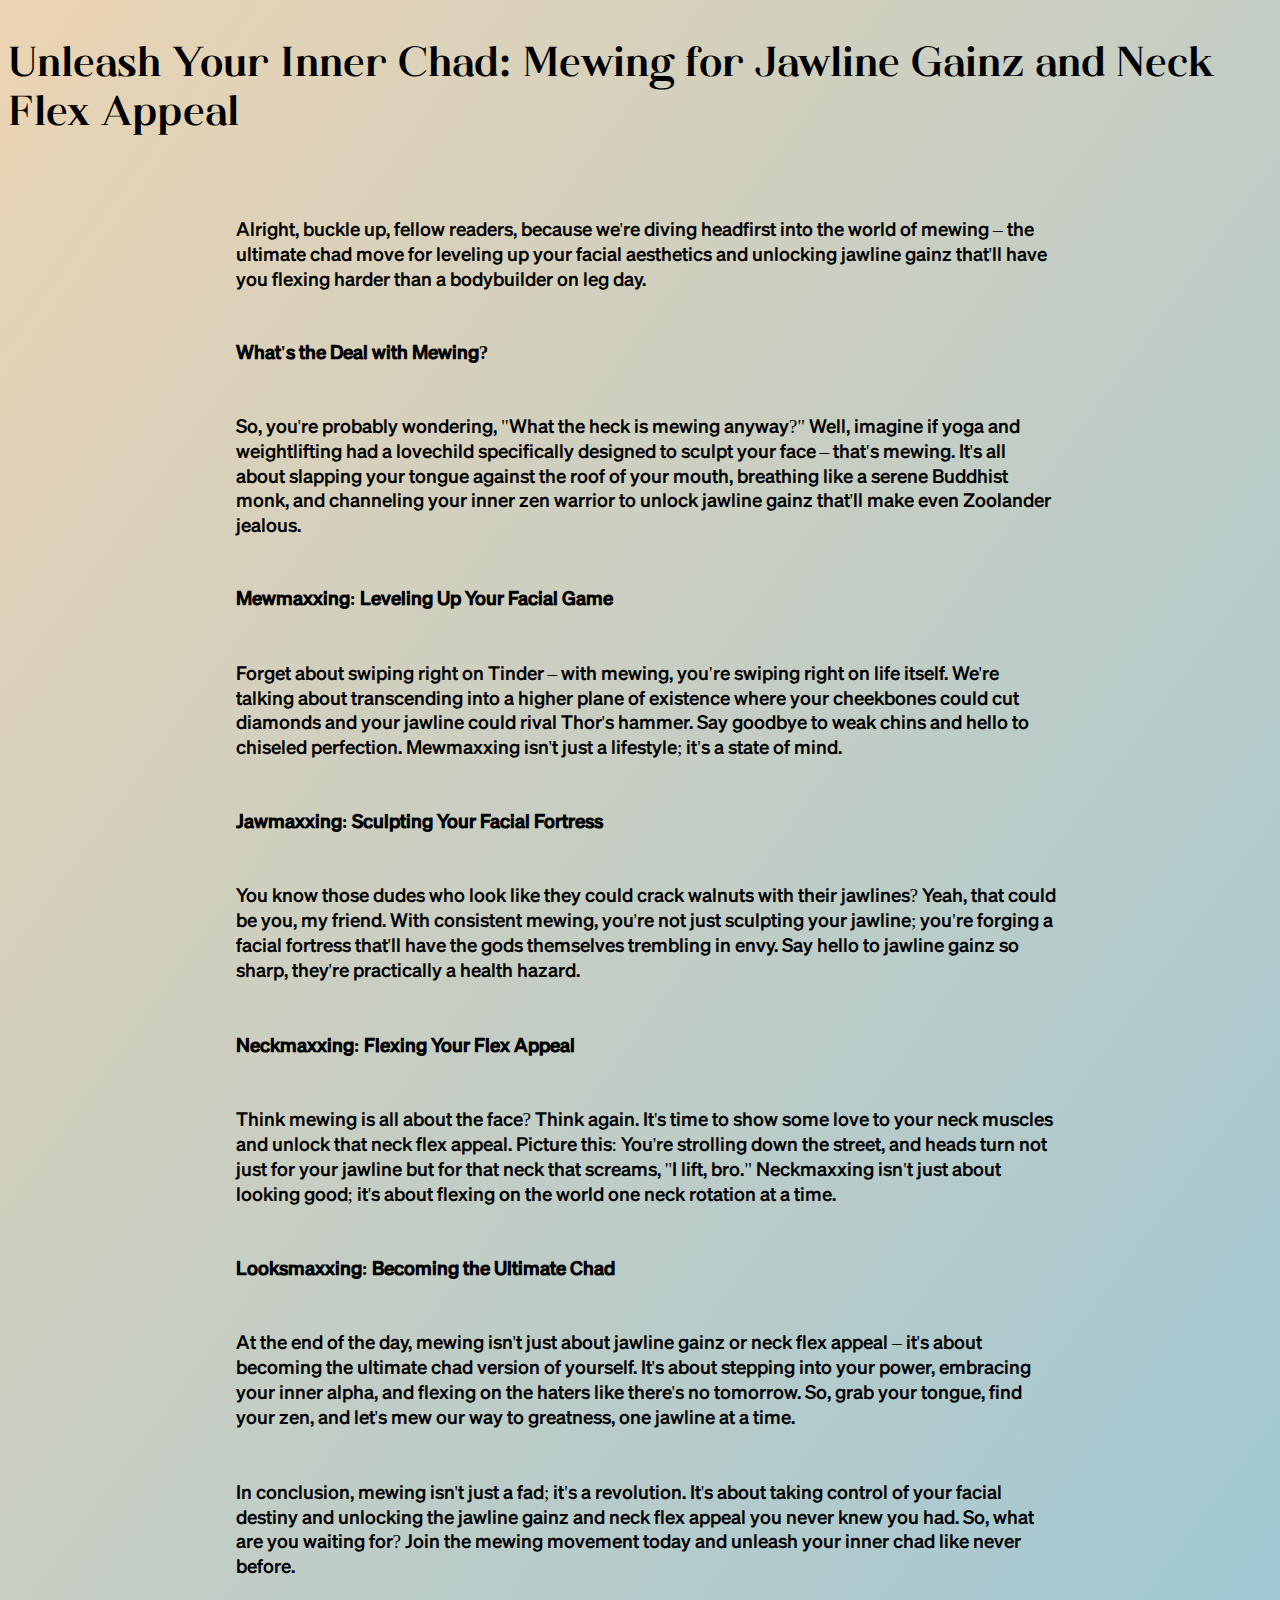
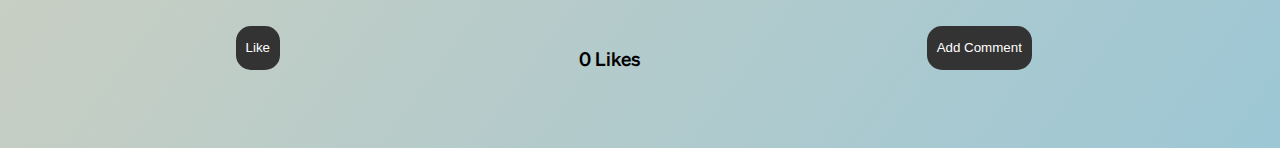
<file: blog1.html>
<!DOCTYPE html>
<html>
    <head>
        <style>
            body{
                background-color:antiquewhite;
                background-image:linear-gradient(to bottom right,rgb(235, 212, 179),rgb(157, 199, 213));
                min-height:100vh;
            }
        @font-face {
            font-family: 'Style';
            src: url('./fonts/CreativeThinking\ Bold.ttf');
        }

        @font-face {
            font-family: 'Style-italic';
            src: url('./fonts/CreativeThinking\ BoldItalic.ttf');
        }
        @font-face { 
            font-family: 'Goofy-text';
            src: url('./fonts/TT\ Trailers\ Trial\ Medium.ttf');
        }
        @font-face{
            font-family: 'blog-font';
            src: url('./fonts/TestSöhne-Kräftig.otf');
        }
        @font-face{
            font-family: 'blog-font-italic';
            src: url('./fonts/TestSöhne-KräftigItalic.otf');
        }
        .heading{
            display:flex;
            align-items: center;
            justify-content: center;
            font-size: 200%;
            /* margin-top:50%; */
            
        }
        .rest{
            /* display:flex;
            align-items: center;
            justify-content: center; */
            font-family: blog-font;
            font-size: 120%;
            margin-top:3%;
            margin-left:18%;
            margin-right:17%;
        }
        p{
            margin-top:6%;
            margin-bottom:6%;
        }
        .like-comment-container {
                display: flex;
                justify-content: space-between;
                margin-top: 20px;
            }

            .like-button,
            .comment-button {
                /* font-family: 'blog-font'; */
                padding: 10px;
                cursor: pointer;
                border: none;
                background-color: #343333;
                color: white;
                border-radius: 5px;
                transition: background-color 0.3s;
                margin-left:18%;
                margin-right:19%;
                border-radius:15px;
                margin-bottom:70px;

            }

            .comment-container {
                margin-top: 20px;
                margin-left:18%;
                margin-right:20%;
                
            }

            .comment-input {
                width: 100%;
                padding: 10px;
                margin-top: 10px;
                border: 1px solid #ccc;
                border-radius: 15px;
            }

            .comments-list {
                list-style-type: none;
                padding: 0;
            margin-bottom:20px;

            }

            .comment-item {
                margin-top: 10px;
            /* margin-bottom:100px; */

            }

            .like-counter {
            margin-top: 20px;
            font-family: 'blog-font';
            font-size: 120%;
            margin-bottom:70px;
            } 
            .submit{
                display:flex;
                align-items: center;
                justify-content: center;
                padding: 10px;
                cursor: pointer;
                border: none;
                background-color: #343333;
                color: white;
                border-radius: 5px;
                /* margin-left:18%;
                margin-right:19%; */
                border-radius:15px;
                margin-top:10px;
                margin-bottom:20px;
            }

        </style>

    </head>
    <body>
        <div class="heading">
            <h1 style="font-family:Style;font-size: 45px;"><bold>Unleash Your Inner Chad: Mewing for Jawline Gainz and Neck Flex Appeal</bold></h1>
        
        </div>
        <div class="rest" >
            <p style="font-family:blog-font"><p>Alright, buckle up, fellow readers, because we're diving headfirst into the world of mewing – the ultimate chad move for leveling up your facial aesthetics and unlocking jawline gainz that'll have you flexing harder than a bodybuilder on leg day.</p>

            <p><strong>What's the Deal with Mewing?</strong></p>
            
            <p>So, you're probably wondering, "What the heck is mewing anyway?" Well, imagine if yoga and weightlifting had a lovechild specifically designed to sculpt your face – that's mewing. It's all about slapping your tongue against the roof of your mouth, breathing like a serene Buddhist monk, and channeling your inner zen warrior to unlock jawline gainz that'll make even Zoolander jealous.</p>
            
            <p><strong>Mewmaxxing: Leveling Up Your Facial Game</strong></p>
            
            <p>Forget about swiping right on Tinder – with mewing, you're swiping right on life itself. We're talking about transcending into a higher plane of existence where your cheekbones could cut diamonds and your jawline could rival Thor's hammer. Say goodbye to weak chins and hello to chiseled perfection. Mewmaxxing isn't just a lifestyle; it's a state of mind.</p>
            
            <p><strong>Jawmaxxing: Sculpting Your Facial Fortress</strong></p>
            
            <p>You know those dudes who look like they could crack walnuts with their jawlines? Yeah, that could be you, my friend. With consistent mewing, you're not just sculpting your jawline; you're forging a facial fortress that'll have the gods themselves trembling in envy. Say hello to jawline gainz so sharp, they're practically a health hazard.</p>
            
            <p><strong>Neckmaxxing: Flexing Your Flex Appeal</strong></p>
            
            <p>Think mewing is all about the face? Think again. It's time to show some love to your neck muscles and unlock that neck flex appeal. Picture this: You're strolling down the street, and heads turn not just for your jawline but for that neck that screams, "I lift, bro." Neckmaxxing isn't just about looking good; it's about flexing on the world one neck rotation at a time.</p>
            
            <p><strong>Looksmaxxing: Becoming the Ultimate Chad</strong></p>
            
            <p>At the end of the day, mewing isn't just about jawline gainz or neck flex appeal – it's about becoming the ultimate chad version of yourself. It's about stepping into your power, embracing your inner alpha, and flexing on the haters like there's no tomorrow. So, grab your tongue, find your zen, and let's mew our way to greatness, one jawline at a time.</p>
            
            <p>In conclusion, mewing isn't just a fad; it's a revolution. It's about taking control of your facial destiny and unlocking the jawline gainz and neck flex appeal you never knew you had. So, what are you waiting for? Join the mewing movement today and unleash your inner chad like never before.</p>
        </div>
        <div class="like-comment-container">
            <button class="like-button" onclick="toggleLike()">Like</button>
            <span class="like-counter" id="likeCounter">0 Likes</span>
            <button class="comment-button" onclick="toggleComment()">Add Comment</button>
        </div>

        <div class="comment-container" style="display: none;">
            <textarea class="comment-input" placeholder="Write your comment..."></textarea>
            <button class="submit" onclick="addComment()">Submit Comment</button>
            <ul class="comments-list" id="commentsList"></ul>
        </div>
        <script>
            let likeCount = 0;
    
            function toggleLike() {
                likeCount++;
                updateLikeCounter();
                // alert('Liked!');
                saveLikesToLocalStorage();
                // Add logic for handling like
            }
    
            function updateLikeCounter() {
                const likeCounter = document.getElementById('likeCounter');
                likeCounter.textContent = likeCount + (likeCount === 1 ? ' Like' : ' Likes');
            }
    
            function saveLikesToLocalStorage() {
                localStorage.setItem('likes', likeCount.toString());
            }
    
            function loadLikesFromLocalStorage() {
                const storedLikes = localStorage.getItem('likes');
    
                if (storedLikes) {
                    likeCount = parseInt(storedLikes, 10);
                    updateLikeCounter();
                }
            }
    
            function toggleComment() {
                const commentContainer = document.querySelector('.comment-container');
                commentContainer.style.display = commentContainer.style.display === 'none' ? 'block' : 'none';
            }
    
            function addComment() {
                const commentInput = document.querySelector('.comment-input');
                const commentsList = document.getElementById('commentsList');
                const commentText = commentInput.value;
    
                if (commentText.trim() !== '') {
                    const commentItem = document.createElement('li');
                    commentItem.classList.add('comment-item');
                    commentItem.textContent = commentText;
    
                    commentsList.appendChild(commentItem);
                    commentInput.value = '';
    
                    // Save comments to local storage
                    saveCommentsToLocalStorage();
                }
            }
    
            function saveCommentsToLocalStorage() {
                const commentsList = document.getElementById('commentsList');
                const comments = [];
    
                commentsList.childNodes.forEach(commentItem => {
                    comments.push(commentItem.textContent);
                });
    
                localStorage.setItem('comments', JSON.stringify(comments));
            }
    
            function loadCommentsFromLocalStorage() {
                const commentsList = document.getElementById('commentsList');
                const storedComments = localStorage.getItem('comments');
    
                if (storedComments) {
                    const parsedComments = JSON.parse(storedComments);
    
                    parsedComments.forEach(commentText => {
                        const commentItem = document.createElement('li');
                        commentItem.classList.add('comment-item');
                        commentItem.textContent = commentText;
    
                        commentsList.appendChild(commentItem);
                    });
                }
            }
    
            // Call the functions to load likes and comments on page load
            loadLikesFromLocalStorage();
            loadCommentsFromLocalStorage();
        </script>
    </body>
</html>
</file>
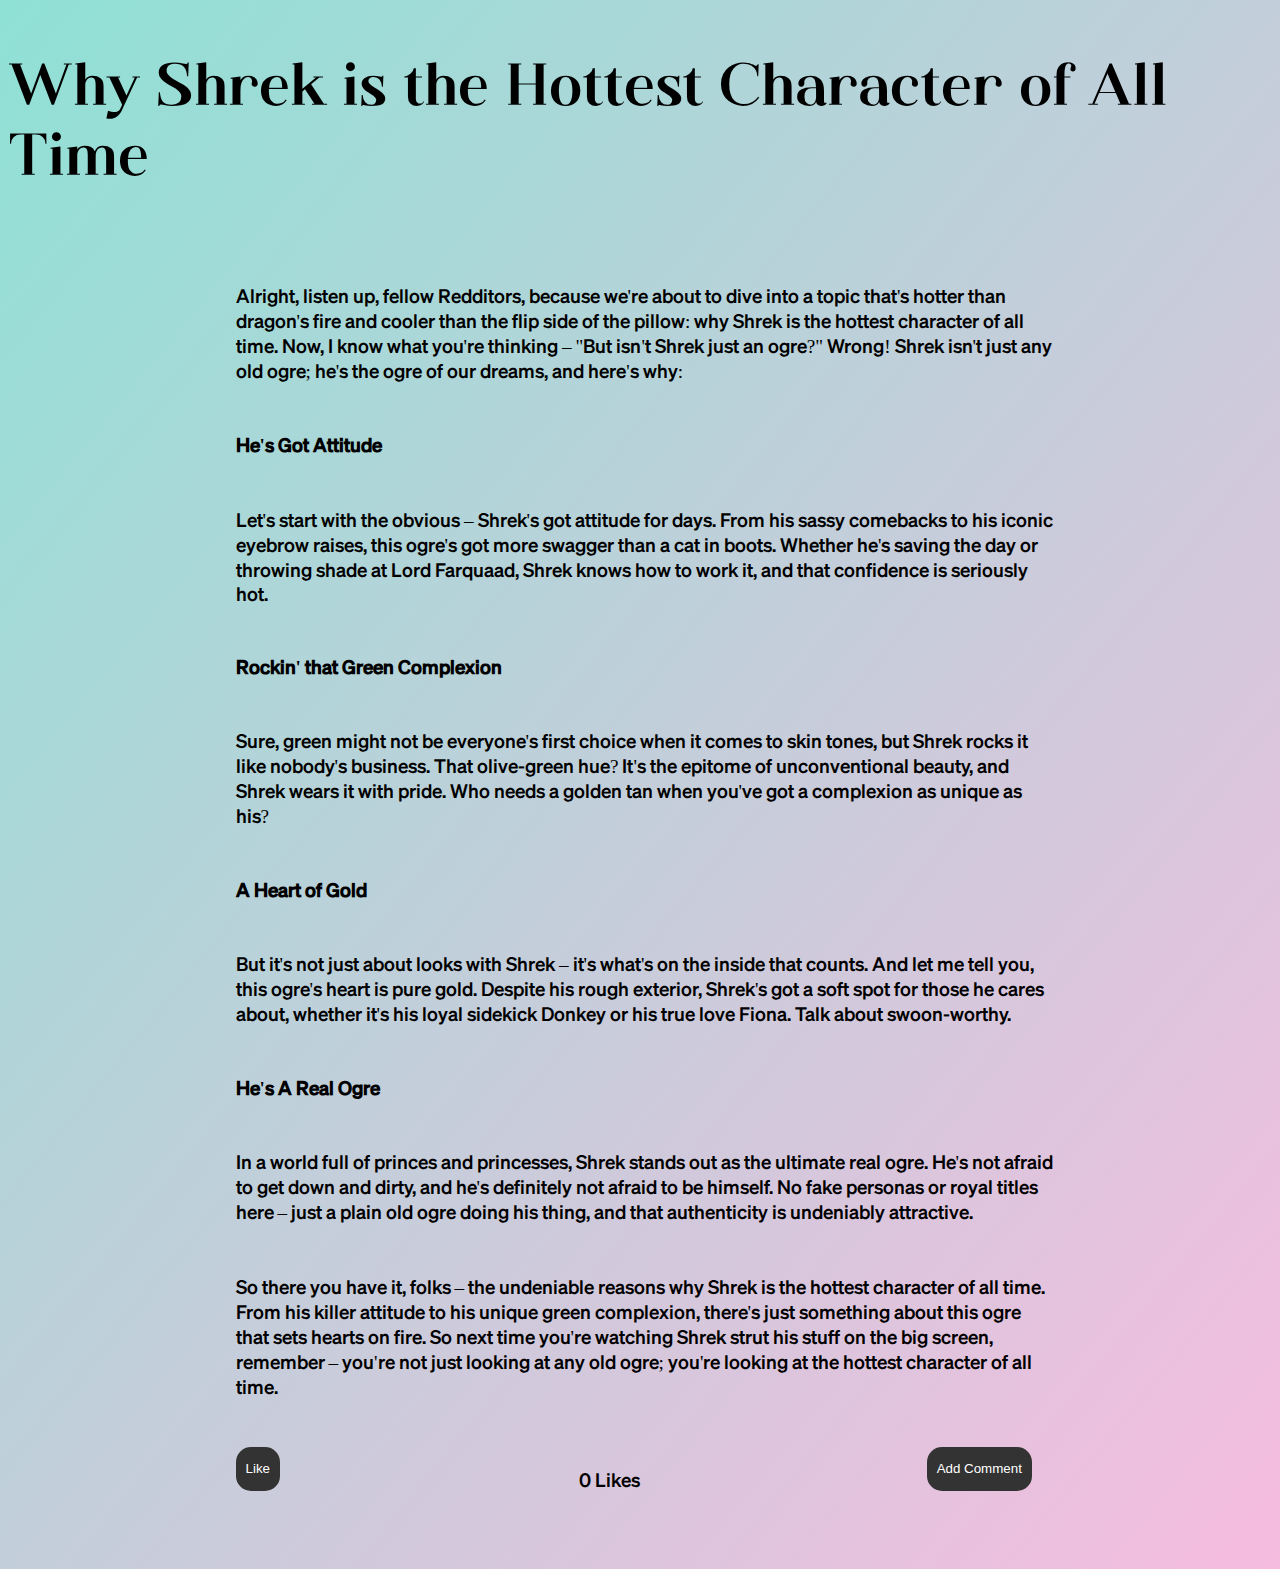
<file: blog2.html>
<!DOCTYPE html>
<html>
    <head>
        <style>
            body{
                background-color:antiquewhite;
                background-image:linear-gradient(to bottom right,rgb(143, 225, 213),rgb(246, 188, 223));
                min-height:100vh;
            }
        @font-face {
            font-family: 'Style';
            src: url('./fonts/CreativeThinking\ Bold.ttf');
        }

        @font-face {
            font-family: 'Style-italic';
            src: url('./fonts/CreativeThinking\ BoldItalic.ttf');
        }
        @font-face { 
            font-family: 'Goofy-text';
            src: url('./fonts/TT\ Trailers\ Trial\ Medium.ttf');
        }
        @font-face{
            font-family: 'blog-font';
            src: url('./fonts/TestSöhne-Kräftig.otf');
        }
        @font-face{
            font-family: 'blog-font-italic';
            src: url('./fonts/TestSöhne-KräftigItalic.otf');
        }
        .heading{
            display:flex;
            align-items: center;
            justify-content: center;
            font-size: 200%;
            /* margin-top:50%; */
            
        }
        .rest{
            /* display:flex;
            align-items: center;
            justify-content: center; */
            font-family: blog-font;
            font-size: 120%;
            margin-top:3%;
            margin-left:18%;
            margin-right:17%;
        }
        p{
            margin-top:6%;
            margin-bottom:6%;
        }
        .like-comment-container {
                display: flex;
                justify-content: space-between;
                margin-top: 20px;
            }

            .like-button,
            .comment-button {
                /* font-family: 'blog-font'; */
                padding: 10px;
                cursor: pointer;
                border: none;
                background-color: #343333;
                color: white;
                border-radius: 5px;
                transition: background-color 0.3s;
                margin-left:18%;
                margin-right:19%;
                border-radius:15px;
                margin-bottom:70px;

            }

            .comment-container {
                margin-top: 20px;
                margin-left:18%;
                margin-right:20%;
                
            }

            .comment-input {
                width: 100%;
                padding: 10px;
                margin-top: 10px;
                border: 1px solid #ccc;
                border-radius: 15px;
            }

            .comments-list {
                list-style-type: none;
                padding: 0;
            margin-bottom:20px;

            }

            .comment-item {
                margin-top: 10px;
            /* margin-bottom:100px; */

            }

            .like-counter {
            margin-top: 20px;
            font-family: 'blog-font';
            font-size: 120%;
            margin-bottom:70px;
            } 
            .submit{
                display:flex;
                align-items: center;
                justify-content: center;
                padding: 10px;
                cursor: pointer;
                border: none;
                background-color: #343333;
                color: white;
                border-radius: 5px;
                /* margin-left:18%;
                margin-right:19%; */
                border-radius:15px;
                margin-top:10px;
                margin-bottom:20px;
            }

        </style>

    </head>
    <body>
        <div class="heading">
            <h1 style="font-family:Style"><bold>Why Shrek is the Hottest Character of All Time</bold></h1>
        
        </div>
        <div class="rest" >
            <p style="font-family:blog-font"><p>Alright, listen up, fellow Redditors, because we're about to dive into a topic that's hotter than dragon's fire and cooler than the flip side of the pillow: why Shrek is the hottest character of all time. Now, I know what you're thinking – "But isn't Shrek just an ogre?" Wrong! Shrek isn't just any old ogre; he's the ogre of our dreams, and here's why:</p>

            <p><strong>He's Got Attitude</strong></p>
            
            <p>Let's start with the obvious – Shrek's got attitude for days. From his sassy comebacks to his iconic eyebrow raises, this ogre's got more swagger than a cat in boots. Whether he's saving the day or throwing shade at Lord Farquaad, Shrek knows how to work it, and that confidence is seriously hot.</p>
            
            <p><strong>Rockin' that Green Complexion</strong></p>
            
            <p>Sure, green might not be everyone's first choice when it comes to skin tones, but Shrek rocks it like nobody's business. That olive-green hue? It's the epitome of unconventional beauty, and Shrek wears it with pride. Who needs a golden tan when you've got a complexion as unique as his?</p>
            
            <p><strong>A Heart of Gold</strong></p>
            
            <p>But it's not just about looks with Shrek – it's what's on the inside that counts. And let me tell you, this ogre's heart is pure gold. Despite his rough exterior, Shrek's got a soft spot for those he cares about, whether it's his loyal sidekick Donkey or his true love Fiona. Talk about swoon-worthy.</p>
            
            <p><strong>He's A Real Ogre</strong></p>
            
            <p>In a world full of princes and princesses, Shrek stands out as the ultimate real ogre. He's not afraid to get down and dirty, and he's definitely not afraid to be himself. No fake personas or royal titles here – just a plain old ogre doing his thing, and that authenticity is undeniably attractive.</p>
            
            <p>So there you have it, folks – the undeniable reasons why Shrek is the hottest character of all time. From his killer attitude to his unique green complexion, there's just something about this ogre that sets hearts on fire. So next time you're watching Shrek strut his stuff on the big screen, remember – you're not just looking at any old ogre; you're looking at the hottest character of all time.</p>
            </div>
        <div class="like-comment-container">
            <button class="like-button" onclick="toggleLike()">Like</button>
            <span class="like-counter">0 Likes</span>
            <button class="comment-button" onclick="toggleComment()">Add Comment</button>
        </div>

        <div class="comment-container" style="display: none;">
            <textarea class="comment-input" placeholder="Write your comment..."></textarea>
            <button class="submit" onclick="addComment()">Submit Comment</button>
            <ul class="comments-list" id="commentsList"></ul>
        </div>
        <script>
            let likeCount = 0;
    
            function toggleLike() {
                likeCount++;
                updateLikeCounter();
            }
    
            function updateLikeCounter() {
                const likeCounter = document.querySelector('.like-counter');
                likeCounter.textContent = likeCount + (likeCount === 1 ? ' Like' : ' Likes');
            }
    
            function toggleComment() {
                const commentContainer = document.querySelector('.comment-container');
                commentContainer.style.display = commentContainer.style.display === 'none' ? 'block' : 'none';
            }
    
            function addComment() {
                const commentInput = document.querySelector('.comment-input');
                const commentsList = document.getElementById('commentsList');
                const commentText = commentInput.value;
    
                if (commentText.trim() !== '') {
                    const commentItem = document.createElement('li');
                    commentItem.classList.add('comment-item');
                    commentItem.textContent = commentText;
    
                    commentsList.appendChild(commentItem);
                    commentInput.value = '';
    
                    // Save comments to local storage
                    saveCommentsToLocalStorage();
                }
            }
    
            function saveCommentsToLocalStorage() {
                const commentsList = document.getElementById('commentsList');
                const comments = [];
    
                commentsList.childNodes.forEach(commentItem => {
                    comments.push(commentItem.textContent);
                });
    
                localStorage.setItem('comments', JSON.stringify(comments));
            }
    
            // Load comments from local storage on page load
            function loadCommentsFromLocalStorage() {
                const commentsList = document.getElementById('commentsList');
                const storedComments = localStorage.getItem('comments');
    
                if (storedComments) {
                    const parsedComments = JSON.parse(storedComments);
    
                    parsedComments.forEach(commentText => {
                        const commentItem = document.createElement('li');
                        commentItem.classList.add('comment-item');
                        commentItem.textContent = commentText;
    
                        commentsList.appendChild(commentItem);
                    });
                }
            }
    
            // Call the function to load comments on page load
            loadCommentsFromLocalStorage();
        </script>
    </body>
</html>
</file>
